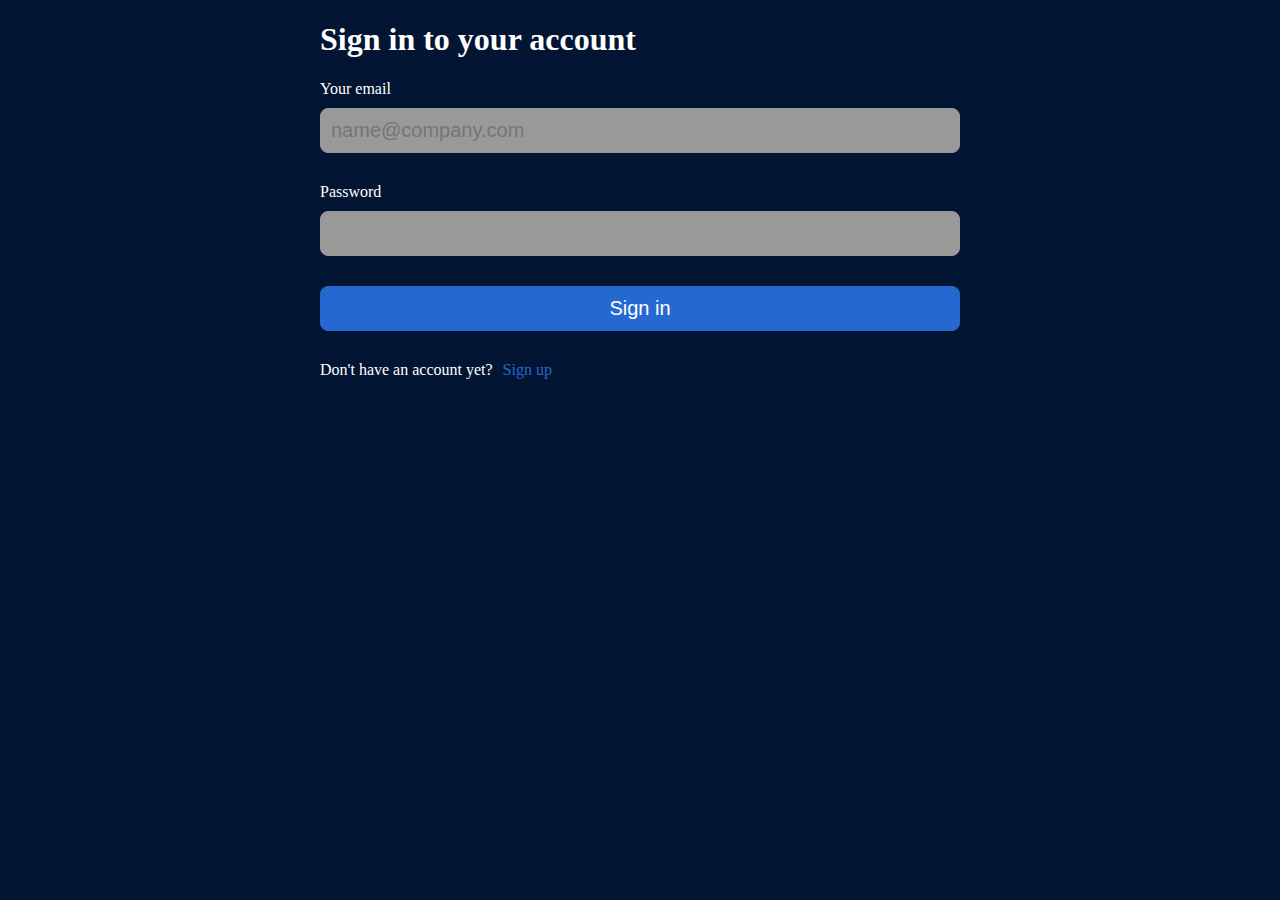
<file: My-Database/index.html>
<!DOCTYPE html>
<html lang="en">
  <head>
    <meta charset="UTF-8" />
    <meta name="viewport" content="width=device-width, initial-scale=1.0" />
    <link rel="stylesheet" href="style.css" />
    <title>My LoginForm</title>
  </head>
  <body>
    <form class="form-content" action="post">
      <h1>Sign in to your account</h1>
      <label class="form-label" for="">Your email</label>
      <input
        class="form-mail"
        id="js-email"
        type="email"
        name="mailAddress"
        placeholder="name@company.com"
      />
      <label class="form-label" for="">Password</label>
      <input class="form-password" id="js-password" type="password" name="password" />
      <button class="form-button" id="js-button">Sign in</button>
      <div class="form-signUp">
        Don't have an account yet?<a href="">Sign up</a>
      </div>
    </form>
    <script src="main.js"></script>
  </body>
</html>
</file>
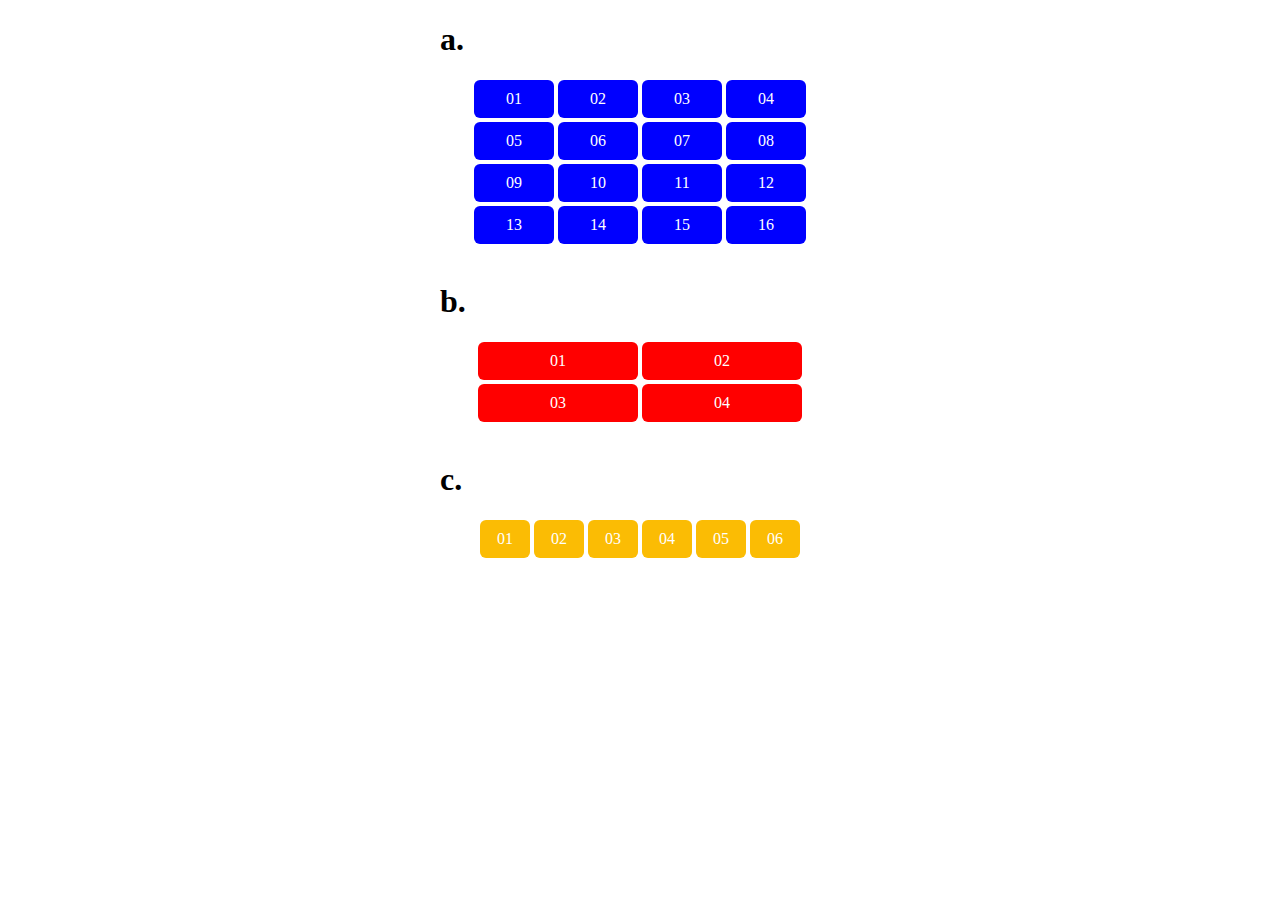
<file: My-HTML-CSS/index.html>
<!DOCTYPE html>
<html lang="en">
  <head>
    <meta charset="UTF-8" />
    <meta name="viewport" content="width=device-width, initial-scale=1.0" />
    <link rel="stylesheet" href="style.css" />
    <title>My GridLayout</title>
  </head>
  <body>
    <div class="grid-container">
      <h1>a.</h1>
      <div class="grid-layout">
        <div class="grid-item-a">01</div>
        <div class="grid-item-a">02</div>
        <div class="grid-item-a">03</div>
        <div class="grid-item-a">04</div>
        <div class="grid-item-a">05</div>
        <div class="grid-item-a">06</div>
        <div class="grid-item-a">07</div>
        <div class="grid-item-a">08</div>
        <div class="grid-item-a">09</div>
        <div class="grid-item-a">10</div>
        <div class="grid-item-a">11</div>
        <div class="grid-item-a">12</div>
        <div class="grid-item-a">13</div>
        <div class="grid-item-a">14</div>
        <div class="grid-item-a">15</div>
        <div class="grid-item-a">16</div>
      </div>
      <br />
      <h1>b.</h1>
      <div class="grid-layout">
        <div class="grid-item-b">01</div>
        <div class="grid-item-b">02</div>
        <div class="grid-item-b">03</div>
        <div class="grid-item-b">04</div>
      </div>
      <br />
      <h1>c.</h1>
      <div class="grid-layout">
        <div class="grid-item-c">01</div>
        <div class="grid-item-c">02</div>
        <div class="grid-item-c">03</div>
        <div class="grid-item-c">04</div>
        <div class="grid-item-c">05</div>
        <div class="grid-item-c">06</div>
      </div>
    </div>
  </body>
</html>
</file>
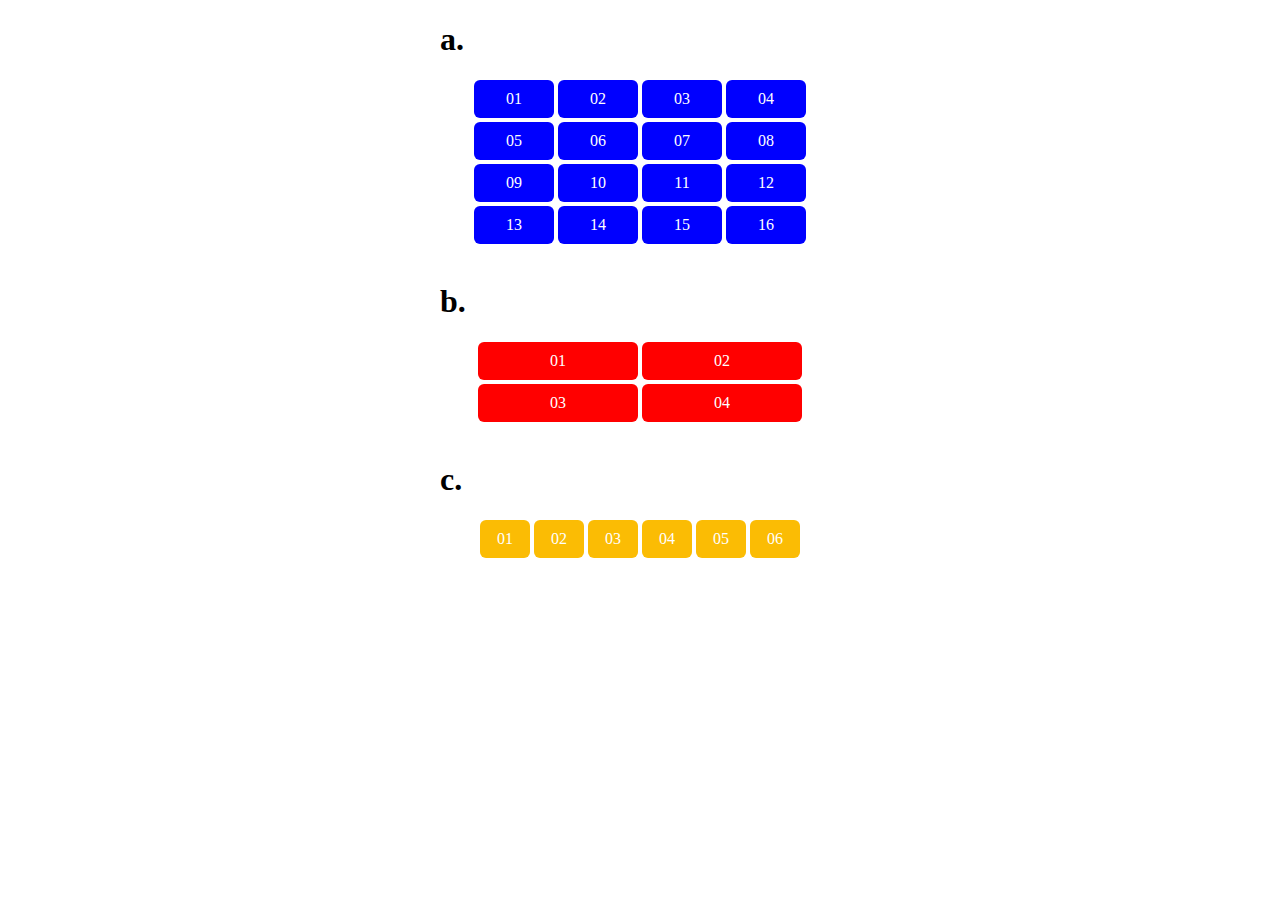
<file: My-HTML-CSS/gridlayout/index.html>
<!DOCTYPE html>
<html lang="en">
  <head>
    <meta charset="UTF-8" />
    <meta name="viewport" content="width=device-width, initial-scale=1.0" />
    <link rel="stylesheet" href="style.css" />
    <title>My GridLayout</title>
  </head>
  <body>
    <div class="grid-container">
      <h1>a.</h1>
      <div class="grid-content">
        <div class="grid-item-a">01</div>
        <div class="grid-item-a">02</div>
        <div class="grid-item-a">03</div>
        <div class="grid-item-a">04</div>
        <div class="grid-item-a">05</div>
        <div class="grid-item-a">06</div>
        <div class="grid-item-a">07</div>
        <div class="grid-item-a">08</div>
        <div class="grid-item-a">09</div>
        <div class="grid-item-a">10</div>
        <div class="grid-item-a">11</div>
        <div class="grid-item-a">12</div>
        <div class="grid-item-a">13</div>
        <div class="grid-item-a">14</div>
        <div class="grid-item-a">15</div>
        <div class="grid-item-a">16</div>
      </div>
      <br />
      <h1>b.</h1>
      <div class="grid-content">
        <div class="grid-item-b">01</div>
        <div class="grid-item-b">02</div>
        <div class="grid-item-b">03</div>
        <div class="grid-item-b">04</div>
      </div>
      <br />
      <h1>c.</h1>
      <div class="grid-content">
        <div class="grid-item-c">01</div>
        <div class="grid-item-c">02</div>
        <div class="grid-item-c">03</div>
        <div class="grid-item-c">04</div>
        <div class="grid-item-c">05</div>
        <div class="grid-item-c">06</div>
      </div>
    </div>
  </body>
</html>
</file>
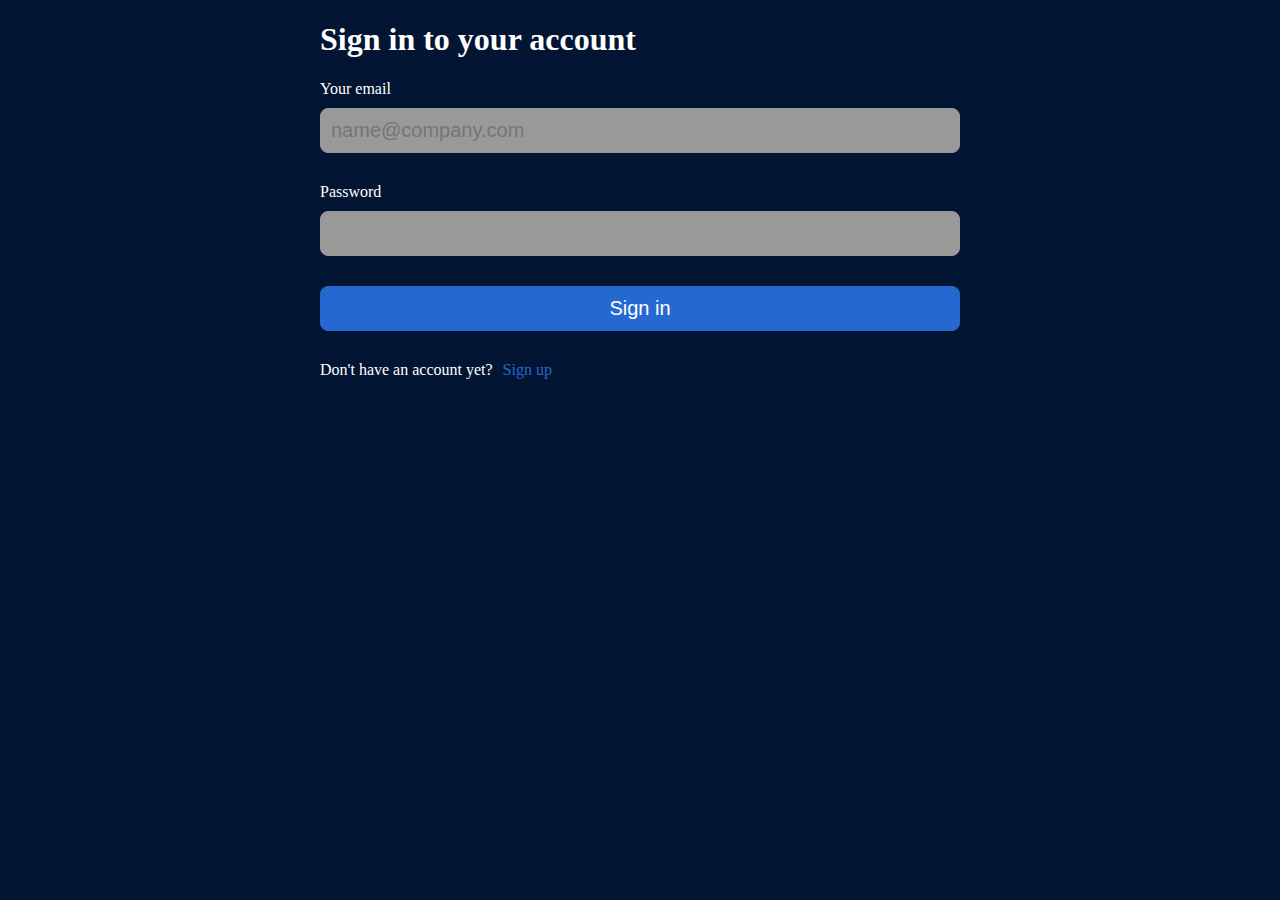
<file: My-HTML-CSS/loginform/index.html>
<!DOCTYPE html>
<html lang="en">
  <head>
    <meta charset="UTF-8" />
    <meta name="viewport" content="width=device-width, initial-scale=1.0" />
    <link rel="stylesheet" href="style.css" />
    <title>My LoginForm</title>
  </head>
  <body>
    <form class="form-content" action="post">
      <h1>Sign in to your account</h1>
      <label class="form-label" for="">Your email</label>
      <input
        class="form-mail"
        type="email"
        name="mailAddress"
        placeholder="name@company.com"
      />
      <label class="form-label" for="">Password</label>
      <input class="form-pass" type="password" name="password" />
      <button class="form-button">Sign in</button>
      <div class="form-signUp">
        Don't have an account yet?<a href="">Sign up</a>
      </div>
    </form>
  </body>
</html>
</file>
<file: My-Database/style.css>
* {
  box-sizing: border-box;
  text-decoration: none;
}

body {
  margin: 0;
  background-color: rgba(2, 21, 50);
  color: #fff;
}
/* form */
.form-content {
  width: 50%;
  margin: 0 auto;
}
.form-label {
  display: block;
  margin-bottom: 10px;
}
.form-mail,
.form-password,
.form-button {
  background-color: #999;
  border-radius: 8px;
  padding: 10px;
  width: 100%;
  border: 1px solid #999;
  margin-bottom: 30px;
  font-size: 20px;
}
.form-button {
  margin-bottom: 30px;
  background-color: rgb(37, 105, 208);
  color: #fff;
  border: 1px solid rgb(37, 105, 208);
}
.form-button:hover {
  background-color: rgb(85, 138, 218);
  cursor: pointer;
  transition: 0.3s;
}
.form-signUp > a {
  color: rgb(37, 105, 208);
  margin-left: 10px;
}

@media (max-width: 650px) {
  .form-content {
    width: 80%;
    margin: 0 auto;
  }

  .form-mail,
  .form-password,
  .form-button {
    font-size: 15px;
  }
}
</file>
<file: My-HTML-CSS/style.css>
.grid-container {
  max-width: 400px;
  margin: 0 auto;
}

/* grid-layout */
.grid-layout {
  /* max-width: 400px; */
  width: 100%;
  display: flex;
  flex-wrap: wrap;
  justify-content: center;
  gap: 4px;
}

/* grid-item */
.grid-item-a {
  width: 60px;
  padding: 10px;
  color: #fff;
  background-color: blue;
  border-radius: 6px;
  text-align: center;
}
.grid-item-b {
  width: 140px;
  padding: 10px;
  color: #fff;
  background-color: red;
  border-radius: 6px;
  text-align: center;
}
.grid-item-c {
  width: 30px;
  padding: 10px;
  color: #fff;
  background-color: #fbbc04;
  border-radius: 6px;
  text-align: center;
}
</file>
<file: My-HTML-CSS/gridlayout/style.css>
/* .grid-container */
.grid-container {
  max-width: 400px;
  margin: 0 auto;
}
/* grid-content */
.grid-content {
  width: 100%;
  display: flex;
  flex-wrap: wrap;
  justify-content: center;
  gap: 4px;
}

/* grid-item */
.grid-item-a {
  width: 60px;
  padding: 10px;
  color: #fff;
  background-color: blue;
  border-radius: 6px;
  text-align: center;
}
.grid-item-b {
  width: 140px;
  padding: 10px;
  color: #fff;
  background-color: red;
  border-radius: 6px;
  text-align: center;
}
.grid-item-c {
  width: 30px;
  padding: 10px;
  color: #fff;
  background-color: #fbbc04;
  border-radius: 6px;
  text-align: center;
}
</file>
<file: My-HTML-CSS/loginform/style.css>
* {
  box-sizing: border-box;
  text-decoration: none;
}

body {
  margin: 0;
  background-color: rgba(2, 21, 50);
  color: #fff;
}
/* form */
.form-content {
  width: 50%;
  margin: 0 auto;
}
.form-label {
  display: block;
  margin-bottom: 10px;
}
.form-mail,
.form-pass,
.form-button {
  background-color: #999;
  border-radius: 8px;
  padding: 10px;
  width: 100%;
  border: 1px solid #999;
  margin-bottom: 30px;
  font-size: 20px;
}
.form-button {
  margin-bottom: 30px;
  background-color: rgb(37, 105, 208);
  color: #fff;
  border: 1px solid rgb(37, 105, 208);
}
.form-button:hover {
  background-color: rgb(85, 138, 218);
  cursor: pointer;
  transition: 0.3s;
}
.form-signUp > a {
  color: rgb(37, 105, 208);
  margin-left: 10px;
}

@media (max-width: 650px) {
  .form-content {
    width: 80%;
    margin: 0 auto;
  }

  .form-mail,
  .form-pass,
  .form-button {
    font-size: 15px;
  }
}
</file>
